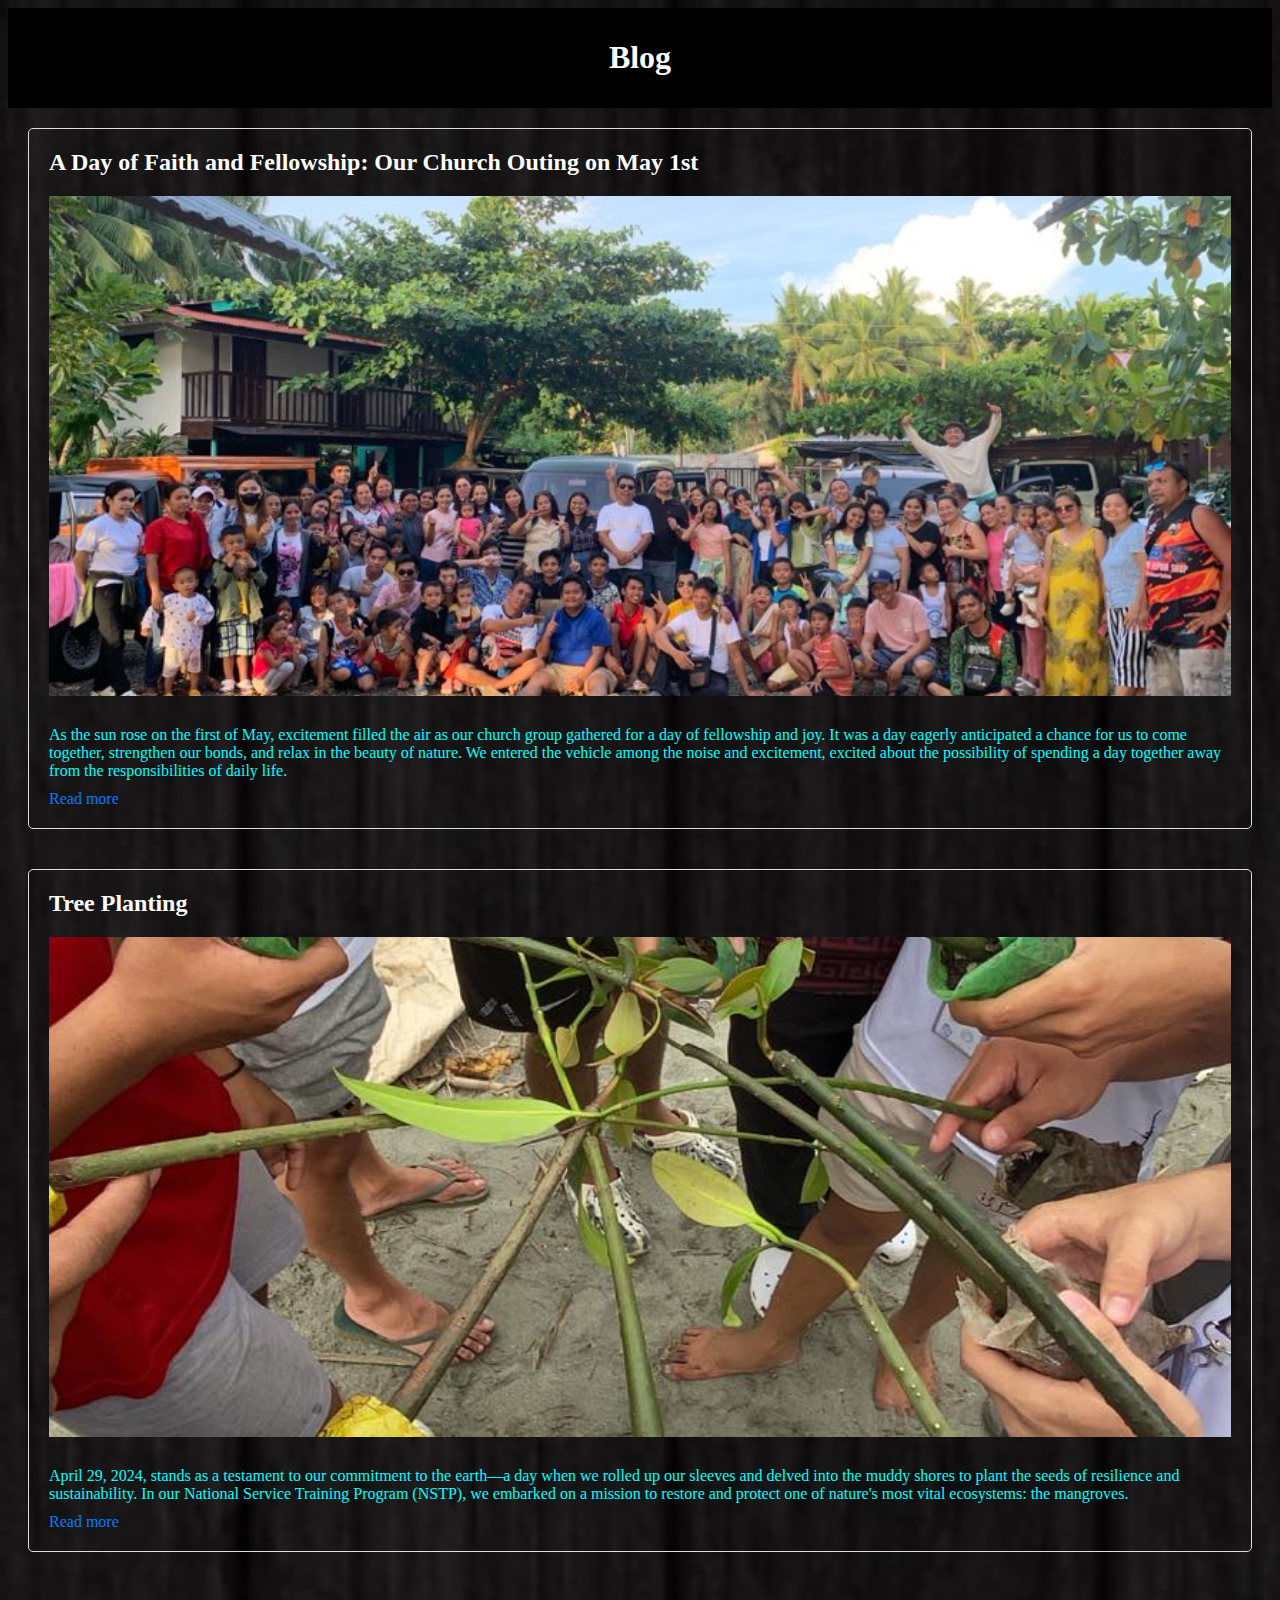
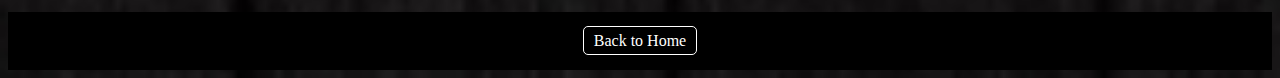
<file: ORCA/blog.html>
<!DOCTYPE html>
<html lang="en">
<head>
    <meta charset="UTF-8">
    <meta name="viewport" content="width=device-width, initial-scale=1.0">
    <title>Blog</title>
    <link rel="stylesheet" href="blog.css">
</head>
<body>
    <header>
        <h1>Blog</h1>
    </header>
    
    <main>
        <article class="post">
            <h2>A Day of Faith and Fellowship: Our Church Outing on May 1st</h2>
            <img src="blog.jpg" alt="Post 1 Image">
            <p>As the sun rose on the first of May, excitement filled the air as our church group gathered for a day of fellowship and joy. It was a day eagerly anticipated a chance for us to come together, strengthen our bonds, and relax in the beauty of nature.
                We entered the vehicle among the noise and excitement, excited about the possibility of spending a day together away from the responsibilities of daily life.</p>
            <a href="post1.html">Read more</a>
        </article>
        
        <article class="post">
            <h2>Tree Planting </h2>
            <img src="tree.jpg" alt="Post 2 Image">
            <p>April 29, 2024, stands as a testament to our commitment to the earth—a day when we rolled up our sleeves and delved into the muddy shores to plant the seeds of resilience and sustainability. In our National Service Training Program (NSTP), we embarked on a mission to restore and protect one of nature's most vital ecosystems: the mangroves.</p>
            <a href="post2.html">Read more</a>
        </article>
    </main>
    
    <footer>
        <nav>
            <a href="index.html"> Back to Home</a>
        </nav>
    </footer>
</body>
</html>
</file>
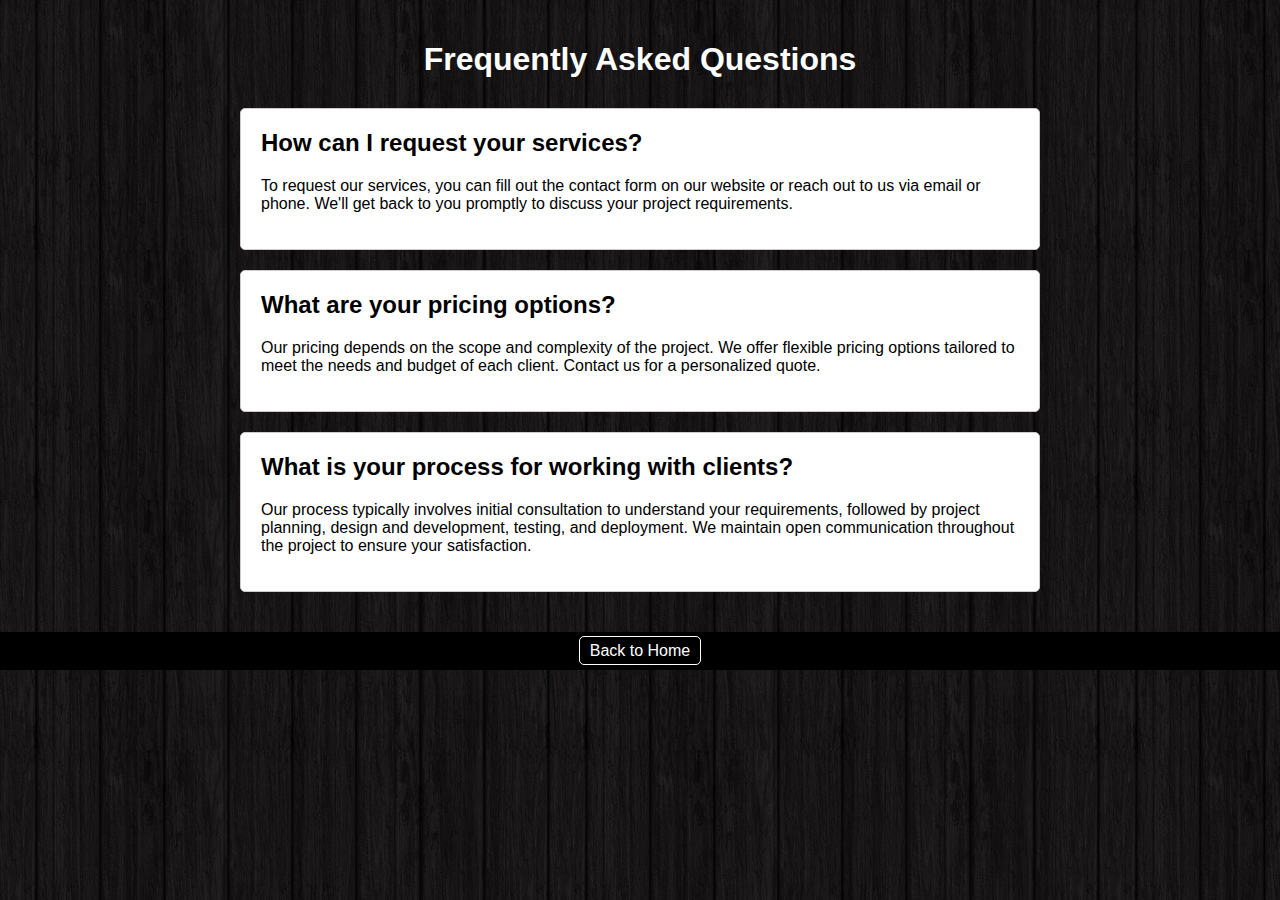
<file: ORCA/faq.html>
<!DOCTYPE html>
<html lang="en">
<head>
    <meta charset="UTF-8">
    <meta name="viewport" content="width=device-width, initial-scale=1.0">
    <title>FAQ</title>
    <link rel="stylesheet" href="faq.css">
</head>
<body>
    <div class="container">
        <h1>Frequently Asked Questions</h1>
        
        <div class="faq">
            <h2>How can I request your services?</h2>
            <p>To request our services, you can fill out the contact form on our website or reach out to us via email or phone. We'll get back to you promptly to discuss your project requirements.</p>
        </div>

        <div class="faq">
            <h2>What are your pricing options?</h2>
            <p>Our pricing depends on the scope and complexity of the project. We offer flexible pricing options tailored to meet the needs and budget of each client. Contact us for a personalized quote.</p>
        </div>

        <div class="faq">
            <h2>What is your process for working with clients?</h2>
            <p>Our process typically involves initial consultation to understand your requirements, followed by project planning, design and development, testing, and deployment. We maintain open communication throughout the project to ensure your satisfaction.</p>
        </div>
    </div>
    <footer>
        <nav>
            <a href="index.html"> Back to Home</a>
        </nav>
    </footer>
</body>
</html>
</file>
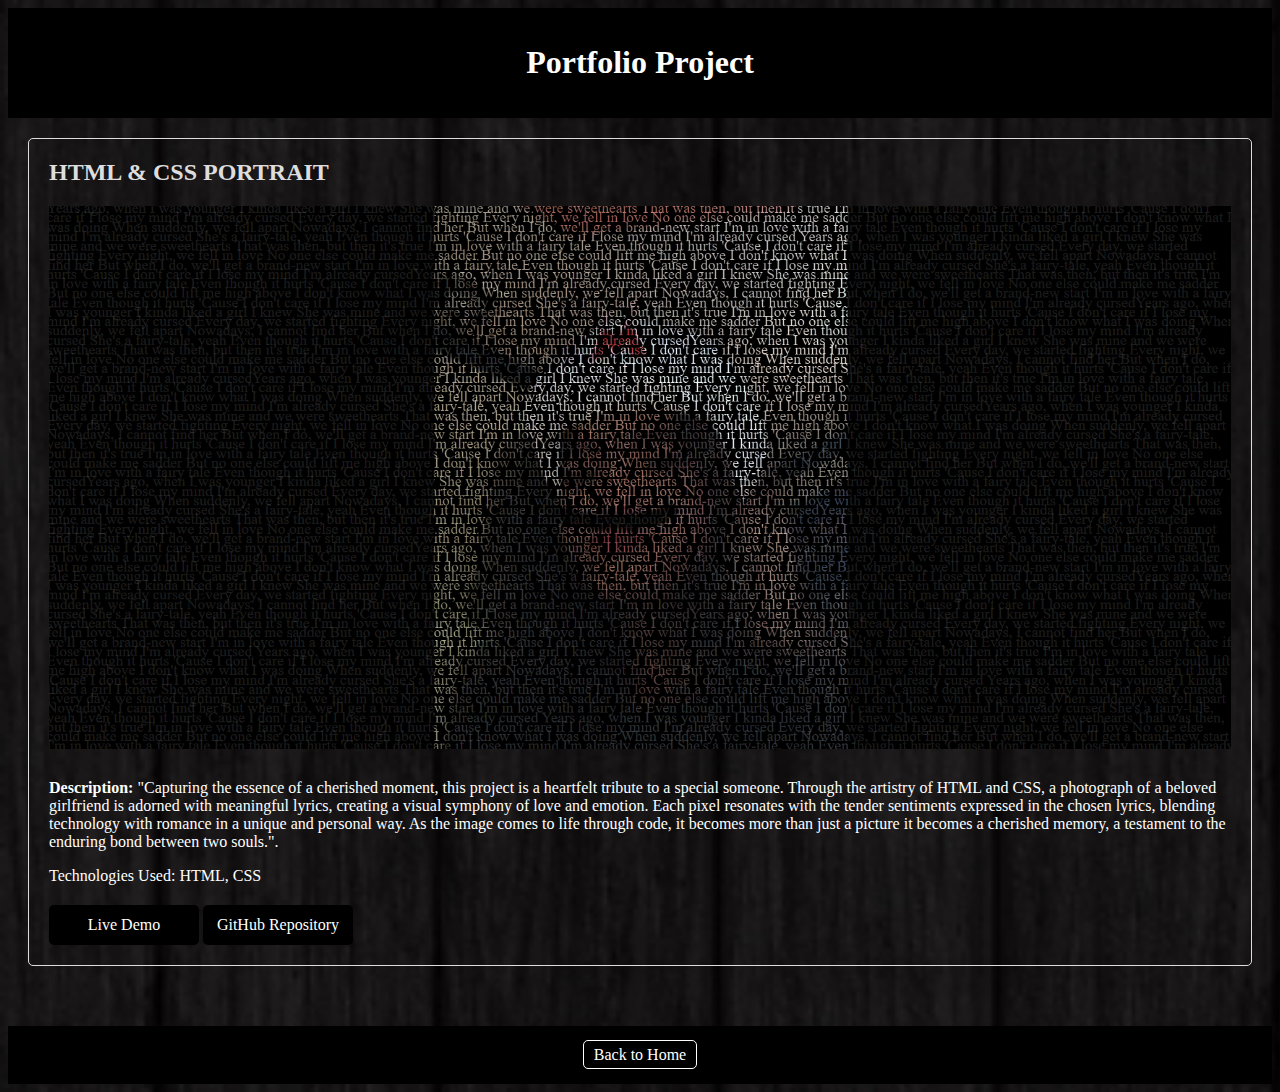
<file: ORCA/portfolio.html>
<!DOCTYPE html>
<html lang="en">
<head>
    <meta charset="UTF-8">
    <meta name="viewport" content="width=device-width, initial-scale=1.0">
    <title>Portfolio Project</title>
    <link rel="stylesheet" href="portfolio.css">
</head>
<body>
    <header>
        <h1>Portfolio Project</h1>
    </header>
    
    <main>
        <section class="project">
            <h2>HTML & CSS PORTRAIT</h2>
            <img src="love.png" alt="Project 1 Image">
            <p><b>Description: </b> "Capturing the essence of a cherished moment, this project is a heartfelt tribute to a special someone. Through the artistry of HTML and CSS, a photograph of a beloved girlfriend is adorned with meaningful lyrics, creating a visual symphony of love and emotion. Each pixel resonates with the tender sentiments expressed in the chosen lyrics, blending technology with romance in a unique and personal way. As the image comes to life through code, it becomes more than just a picture it becomes a cherished memory, a testament to the enduring bond between two souls.".</p>
            <p>Technologies Used: HTML, CSS</p>
            <a href="project1-demo.html">Live Demo</a>
            <a href="http://surl.li/tnvuk">GitHub Repository</a>
        </section>
    </main>    
    <footer>
        <nav>
            <a href="index.html"> Back to Home</a>
        </nav>
    </footer>
</body>
</html>
</file>
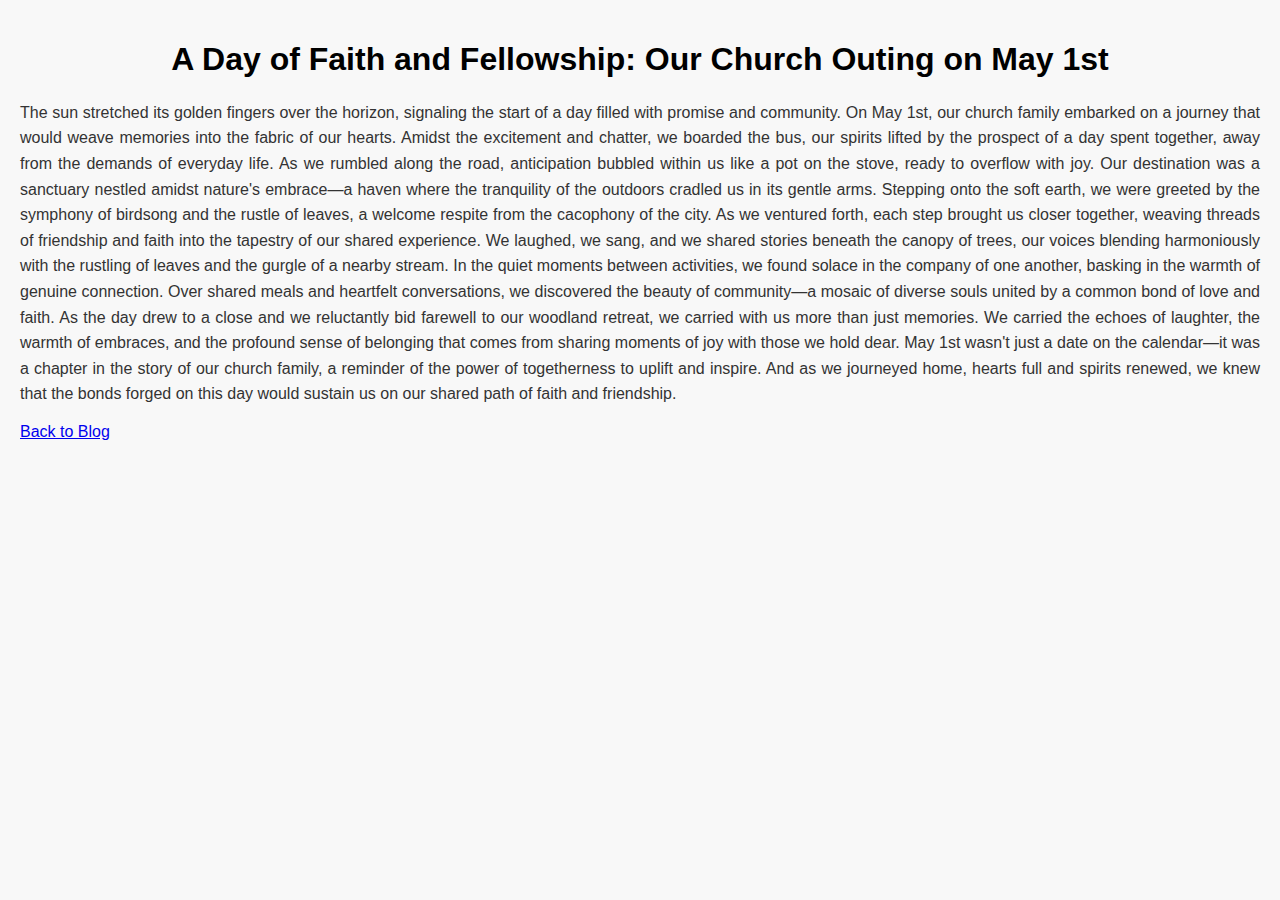
<file: ORCA/post1.html>
<!DOCTYPE html>
<html lang="en">
<head>
    <meta charset="UTF-8">
    <meta name="viewport" content="width=device-width, initial-scale=1.0">
    <title>Blog 1</title>
    <style>
        body {
            font-family: Arial, Helvetica, sans-serif;
            margin: 0;
            padding: 0;
            background-color: #f8f8f8; /* Set background color */
            color: #333; /* Set text color */
            padding: 20px; /* Add some padding */
        }

        h1 {
            color: #000000; /* Set heading color */
            text-align: center; /* Center align heading */
        }

        p {
            line-height: 1.6; /* Set line height */
            text-align: justify; /* Justify align paragraph */
        }
    </style>
</head>
<body>
    <h1>A Day of Faith and Fellowship: Our Church Outing on May 1st</h1>
    <p>The sun stretched its golden fingers over the horizon, signaling the start of a day filled with promise and community. On May 1st, our church family embarked on a journey that would weave memories into the fabric of our hearts.

        Amidst the excitement and chatter, we boarded the bus, our spirits lifted by the prospect of a day spent together, away from the demands of everyday life. As we rumbled along the road, anticipation bubbled within us like a pot on the stove, ready to overflow with joy.
        
        Our destination was a sanctuary nestled amidst nature's embrace—a haven where the tranquility of the outdoors cradled us in its gentle arms. Stepping onto the soft earth, we were greeted by the symphony of birdsong and the rustle of leaves, a welcome respite from the cacophony of the city.
        
        As we ventured forth, each step brought us closer together, weaving threads of friendship and faith into the tapestry of our shared experience. We laughed, we sang, and we shared stories beneath the canopy of trees, our voices blending harmoniously with the rustling of leaves and the gurgle of a nearby stream.
        
        In the quiet moments between activities, we found solace in the company of one another, basking in the warmth of genuine connection. Over shared meals and heartfelt conversations, we discovered the beauty of community—a mosaic of diverse souls united by a common bond of love and faith.
        
        As the day drew to a close and we reluctantly bid farewell to our woodland retreat, we carried with us more than just memories. We carried the echoes of laughter, the warmth of embraces, and the profound sense of belonging that comes from sharing moments of joy with those we hold dear.
        
        May 1st wasn't just a date on the calendar—it was a chapter in the story of our church family, a reminder of the power of togetherness to uplift and inspire. And as we journeyed home, hearts full and spirits renewed, we knew that the bonds forged on this day would sustain us on our shared path of faith and friendship.</p>
<footer>
    <a href="blog.html">Back to Blog</a>
</footer>
    </body>
</html>
</file>
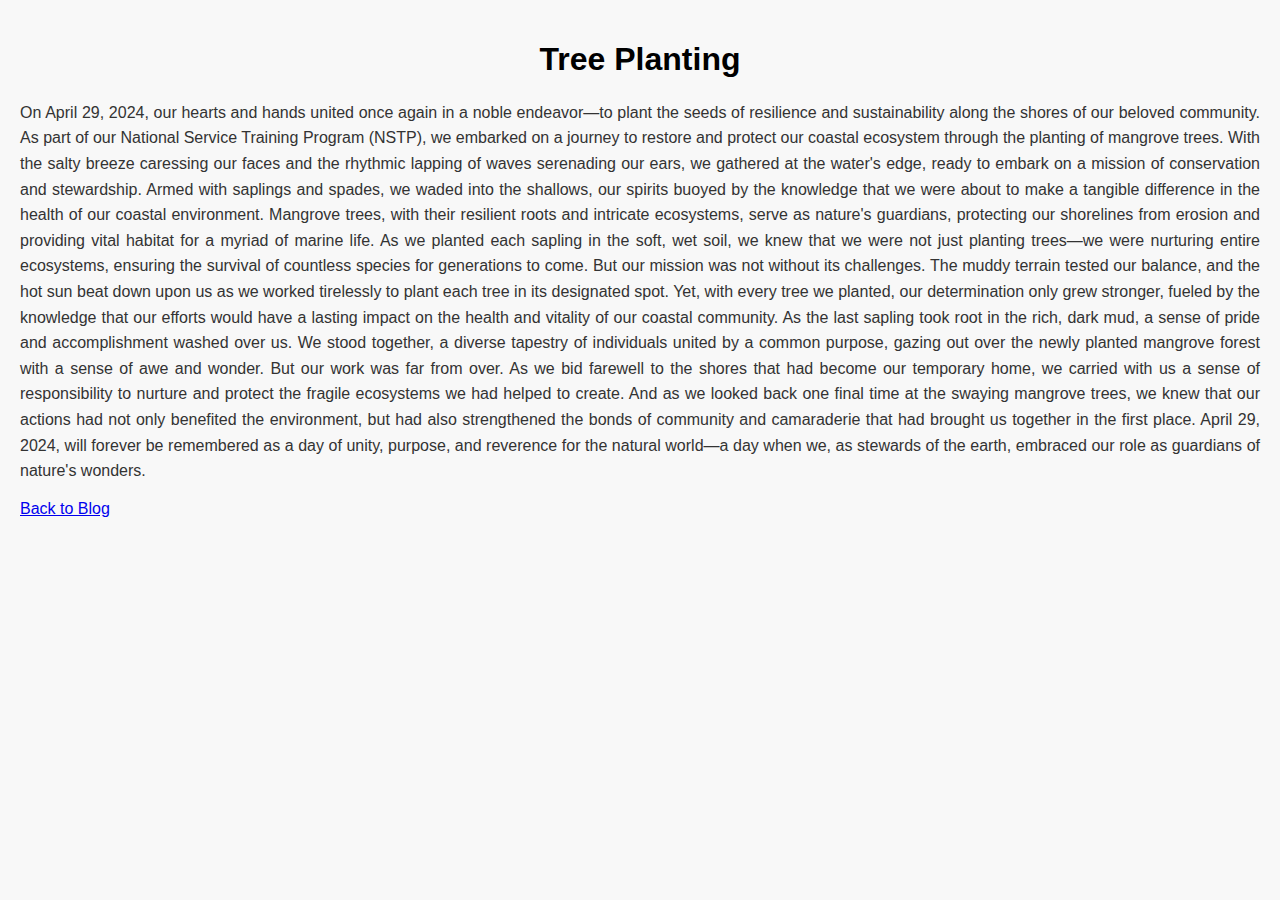
<file: ORCA/post2.html>
<!DOCTYPE html>
<html lang="en">
<head>
    <meta charset="UTF-8">
    <meta name="viewport" content="width=device-width, initial-scale=1.0">
    <title>Blog 2</title>
    <style>
        body {
            font-family: Arial, Helvetica, sans-serif;
            margin: 0;
            padding: 0;
            background-color: #f8f8f8; /* Set background color */
            color: #333; /* Set text color */
            padding: 20px; /* Add some padding */
        }

        h1 {
            color: #000000; /* Set heading color */
            text-align: center; /* Center align heading */
        }

        p {
            line-height: 1.6; /* Set line height */
            text-align: justify; /* Justify align paragraph */
        }
    </style>
</head>
<body>
    <h1>Tree Planting</h1>
    <p>On April 29, 2024, our hearts and hands united once again in a noble endeavor—to plant the seeds of resilience and sustainability along the shores of our beloved community. As part of our National Service Training Program (NSTP), we embarked on a journey to restore and protect our coastal ecosystem through the planting of mangrove trees.

        With the salty breeze caressing our faces and the rhythmic lapping of waves serenading our ears, we gathered at the water's edge, ready to embark on a mission of conservation and stewardship. Armed with saplings and spades, we waded into the shallows, our spirits buoyed by the knowledge that we were about to make a tangible difference in the health of our coastal environment.
        
        Mangrove trees, with their resilient roots and intricate ecosystems, serve as nature's guardians, protecting our shorelines from erosion and providing vital habitat for a myriad of marine life. As we planted each sapling in the soft, wet soil, we knew that we were not just planting trees—we were nurturing entire ecosystems, ensuring the survival of countless species for generations to come.
        
        But our mission was not without its challenges. The muddy terrain tested our balance, and the hot sun beat down upon us as we worked tirelessly to plant each tree in its designated spot. Yet, with every tree we planted, our determination only grew stronger, fueled by the knowledge that our efforts would have a lasting impact on the health and vitality of our coastal community.
        
        As the last sapling took root in the rich, dark mud, a sense of pride and accomplishment washed over us. We stood together, a diverse tapestry of individuals united by a common purpose, gazing out over the newly planted mangrove forest with a sense of awe and wonder.
        
        But our work was far from over. As we bid farewell to the shores that had become our temporary home, we carried with us a sense of responsibility to nurture and protect the fragile ecosystems we had helped to create. And as we looked back one final time at the swaying mangrove trees, we knew that our actions had not only benefited the environment, but had also strengthened the bonds of community and camaraderie that had brought us together in the first place.
        
        April 29, 2024, will forever be remembered as a day of unity, purpose, and reverence for the natural world—a day when we, as stewards of the earth, embraced our role as guardians of nature's wonders.</p>
<footer>
    <a href="blog.html">Back to Blog</a>
</footer>
    </body>
</html>
</file>
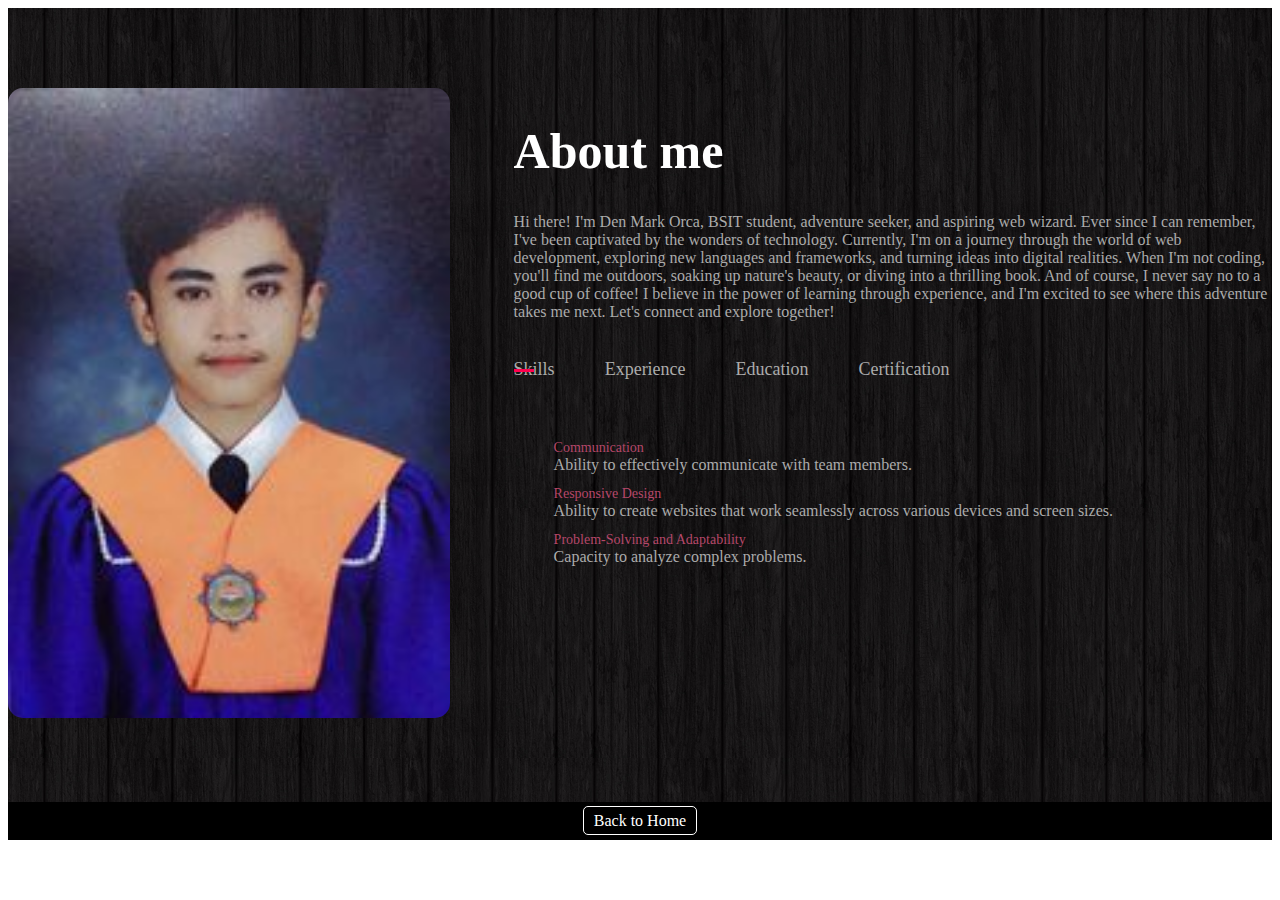
<file: ORCA/resume.html>
<!DOCTYPE html>
<html lang="en">
<head>
    <meta charset="UTF-8">
    <meta name="viewport" content="width=device-width, initial-scale=1.0">
    <title>Resume/CV</title>
    <link rel="stylesheet" href="resume.css">
</head>
<body>
    <div class="about">
        <div class="container">
            <div class="row">
                <div class="about-col-1">
                    <img src="Pic.jpg" alt="Profile Picture">
                </div>
                <div class="about-col-2">
                    <h1 class="sub-title">About me</h1>
                    <p>Hi there! I'm Den Mark Orca,

                        BSIT student, adventure seeker, and aspiring web wizard.                       

                        Ever since I can remember, I've been captivated by the wonders of technology.                       

                        Currently, I'm on a journey through the world of web development, exploring new languages and frameworks, and turning ideas into digital realities.                        

                        When I'm not coding, you'll find me outdoors, soaking up nature's beauty, or diving into a thrilling book. And of course, I never say no to a good cup of coffee!                       

                        I believe in the power of learning through experience, and I'm excited to see where this adventure takes me next. Let's connect and explore together!</p>
    
                    <div class="tab-titles">
                        <p class="tab-links active-link" onclick="opentab('skills')">Skills</p>
                        <p class="tab-links" onclick="opentab('Experience')">Experience</p>
                        <p class="tab-links" onclick="opentab('Education')">Education</p>
                        <p class="tab-links" onclick="opentab('Certification')">Certification</p>
                    </div>
                    <div class="tab-contents active-tab" id="skills">
                        <ul>
                            <li><span>Communication</span><br>Ability to effectively communicate with team members.</li>
                            <li><span>Responsive Design</span><br>Ability to create websites that work seamlessly across various devices and screen sizes.</li>
                            <li><span>Problem-Solving and Adaptability</span><br>Capacity to analyze complex problems.</li>
                        </ul>
                    </div>
                    <div class="tab-contents" id="Experience">
                        <ul>
                            <li><span>Built personal websites</span><br>Experimenting with various design frameworks.</li>
                            <li><span>Contributed to open-source projects</span><br>Gaining valuable experience and collaborating with developers.</li>
                        </ul>
                    </div>
                    <div class="tab-contents" id="Education">
                        <ul>
                            <li><span>Graduated SHS</span><br>Philippine Academy of Sakya Davao</li>
                            <li><span>Course</span><br>Bachelor of Science in Information Technology</li>
                            <li><span>School</span><br>Jose Maria College</li>
                        </ul>
                    </div>
                    <div class="tab-contents" id="Certification">
                        <ul>
                            <li><span>FreecodeCamp</span><br>Responsive Web Design</li>
                        </ul>
                    </div>
                </div>
            </div>
        </div>
    </div>   
    <script>
        var tablinks = document.getElementsByClassName("tab-links");
        var tabcontents = document.getElementsByClassName("tab-contents");
        
        function opentab(tabname){
            for(tablink of tablinks){
                tablink.classList.remove("active-link");
            }
            for(tabcontent of tabcontents){
                tabcontent.classList.remove("active-tab");
            }
            event.currentTarget.classList.add("active-link");
            document.getElementById(tabname).classList.add("active-tab");
        }
    </script>
        <footer>
            <nav>
                <a href="index.html"> Back to Home</a>
            </nav>
        </footer>
</body>
</html>
</file>
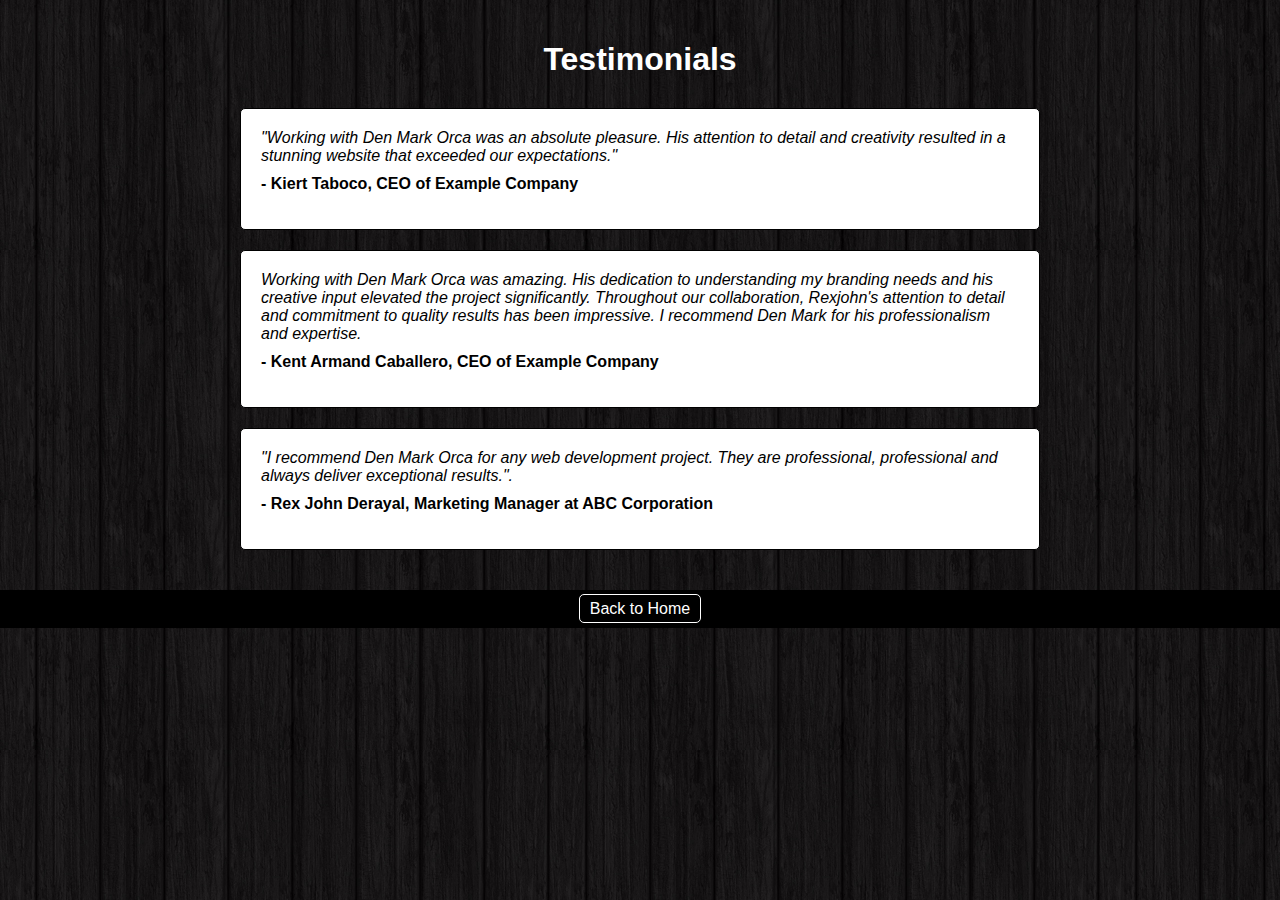
<file: ORCA/testimonials.html>
<!DOCTYPE html>
<html lang="en">
<head>
    <meta charset="UTF-8">
    <meta name="viewport" content="width=device-width, initial-scale=1.0">
    <title>Testimonials</title>
    <link rel="stylesheet" href="testimonials.css">
</head>
<body>
    <div class="container">
        <h1>Testimonials</h1>
        
        <div class="testimonial">
            <blockquote>
                "Working with Den Mark Orca was an absolute pleasure. His attention to detail and creativity resulted in a stunning website that exceeded our expectations."
            </blockquote>
            <p>- Kiert Taboco, CEO of Example Company</p>
        </div>
        <div class="testimonial">
            <blockquote>
                Working with Den Mark Orca was amazing. His dedication to understanding my branding needs and his creative input elevated the project significantly. Throughout our collaboration, Rexjohn's attention to detail and commitment to quality results has been impressive. I recommend Den Mark for his professionalism and expertise.
            </blockquote>
            <p>- Kent Armand Caballero, CEO of Example Company</p>
        </div>

        <div class="testimonial">
            <blockquote>
                "I recommend Den Mark Orca for any web development project. They are professional, professional and always deliver exceptional results.".
            </blockquote>
            <p>- Rex John Derayal, Marketing Manager at ABC Corporation</p>
        </div>
    </div>
    <footer>
        <nav>
            <a href="index.html"> Back to Home</a>
        </nav>
    </footer>
</body>
</html>
</file>
<file: ORCA/blog.css>
body {
    font-family: sans-serif
    margin: 0;
    padding: 0;
    background-image: url(bgpft.jpg);
    background-size: cover;
}

header {
    background-color: black;
    color: white;
    padding: 10px;
    text-align: center;
}

main {
    padding: 20px;
}

.post {
    margin-bottom: 40px;
    border: 1px solid #ddd;
    border-radius: 5px;
    padding: 20px;
}

.post h2 {
    margin-top: 0;
    color: white;
}

.post img {
    max-width: 100%;
    height: auto;
    margin-bottom: 10px;
}

.post p {
    margin-bottom: 10px;
    color: aqua;
}

.post a {
    display: block;
    margin-top: 10px;
    text-decoration: none;
    color: #007bff;
}

footer {
    background-color: #000000;
    padding: 20px;
    text-align: center;
}

footer nav a {
    color: white;
    text-decoration: none;
    padding: 5px 10px;
    border: 1px solid white;
    border-radius: 5px;
}

footer nav a:hover {
    background-color: #ff004f;
    color: black;
}

.post img {
    width: 100%; 
    max-height: 500px; 
    object-fit: cover;
    margin-bottom: 10px;
}


h2.post p {
    white-space: normal; 
}
</file>
<file: ORCA/faq.css>
body {
    font-family: Arial, sans-serif;
    margin: 0;
    padding: 0;
    background-color: #000000;
    background-image: url(bgpft.jpg);
}

.container {
    max-width: 800px;
    margin: 0 auto;
    padding: 20px;
}

h1 {
    text-align: center;
    margin-bottom: 30px;
    color: #fff;
}

.faq {
    background-color: #fff;
    border: 1px solid #ccc;
    border-radius: 5px;
    padding: 20px;
    margin-bottom: 20px;
}

h2 {
    margin-top: 0;
}

p {
    margin-top: 10px;
}

@media (max-width: 600px) {
    .faq {
        padding: 15px;
    }
}
footer {
    background-color: #000000;
    padding: 10px;
    text-align: center;
}

footer nav a {
    color: white;
    text-decoration: none;
    padding: 5px 10px;
    border: 1px solid white;
    border-radius: 5px;
}

footer nav a:hover {
    background-color: #ff004f;
    color: black;
}
</file>
<file: ORCA/portfolio.css>
body {
    font-family: sans-serif
    margin: 0; 
    padding: 0;
    background-image: url(bgpft.jpg);
    background-size: cover; 
}

header {
    background-color: #000000;
    color: white;
    padding: 15px;
    text-align: center;
}

main {
    padding: 20px;
}

.project {
    margin-bottom: 40px;
    border: 1px solid #ddd;
    border-radius: 5px;
    padding: 20px;
}

.project h2 {
    margin-top: 0;
    color: #ddd;
}

.project img {
    max-width: 100%;
    height: auto;
    margin-bottom: 10px;
}

.project p {
    margin-bottom: 10px;
    color: white;
}

.project a {
    display: inline-block; 
    width: 150px;
    height: 40px; 
    text-align: center; 
    line-height: 40px; 
    background-color: #000000; 
    color: white; 
    text-decoration: none;
    border-radius: 5px;
    margin-top: 10px;
}
.project a:hover{
    background-color: #ff004f;
}

footer {
    background-color: #000000;
    padding: 20px;
    text-align: center;
}

footer nav a {
    color: white;
    text-decoration: none;
    padding: 5px 10px;
    border: 1px solid white;
    border-radius: 5px;
}

footer nav a:hover {
    background-color: #ff004f;
    color: black;
}
</file>
<file: ORCA/resume.css>
.about{
    padding: 80px 0;
    color: #ababab;
    background-color: black;
    background-image: url(bgpft.jpg);
}
.row{
    display: flex;
    justify-content: space-between;
    flex-wrap: wrap;
}
.about-col-1{
    flex-basis: 35%;   
}
.about-col-1 img{
    width: 100%;
    border-radius: 15px;
}
.about-col-2{
    flex-basis: 60%;
}
.sub-title{
    font-size: 50px;
    font-weight: 600;
    color: #fff;
}
.tab-titles{
    display: flex;
    margin: 20px 0 40px;
}
.tab-links{
    margin-right: 50px;
    font-size: 18px;
    font-weight: 500;
    cursor: pointer;
    position: relative;
}
.tab-links::after{
    content: '';
    width: 0;
    height: 3px;
    background: #ff004f;
    position: absolute;
    left: 0;
    bottom: 8px;
    transition: 0.5s;
}
.tab-links.active-link::after{
    width: 50%;
}
.tab-contents ul li{
    list-style: none;
    margin: 10px 0;
}
.tab-contents ul li span{
    color: #b54769;
    font-size: 14px;
}
.tab-contents{
    display: none;
}
.tab-contents.active-tab{
    display: block;
}
footer {
    background-color: #000000;
    padding: 10px;
    text-align: center;
}

footer nav a {
    color: white;
    text-decoration: none;
    padding: 5px 10px;
    border: 1px solid white;
    border-radius: 5px;
}

footer nav a:hover {
    background-color: #ff004f;
    color: black;
}
</file>
<file: ORCA/testimonials.css>
body {
    font-family: Arial, sans-serif;
    margin: 0;
    padding: 0;
    background-color: #000000;
    background-image: url(bgpft.jpg);
}

.container {
    max-width: 800px;
    margin: 0 auto;
    padding: 20px;
}

h1 {
    text-align: center;
    margin-bottom: 30px;
    color: #fff;
}

.testimonial {
    background-color: #fff;
    border: 1px solid #000000;
    border-radius: 5px;
    padding: 20px;
    margin-bottom: 20px;
}

blockquote {
    font-style: italic;
    margin: 0;
}

p {
    margin-top: 10px;
    font-size: 16px;
    font-weight: bold;
}

@media (max-width: 600px) {
    .testimonial {
        padding: 15px;
    }
}
footer {
    text-align: center;
    background-color: black;
    padding: 10px;
}

footer nav a {
    color: white;
    text-decoration: none;
    padding: 5px 10px;
    border: 1px solid white;
    border-radius: 5px;
}

footer nav a:hover {
    background-color: #ff004f;
    color: black;
}
</file>
